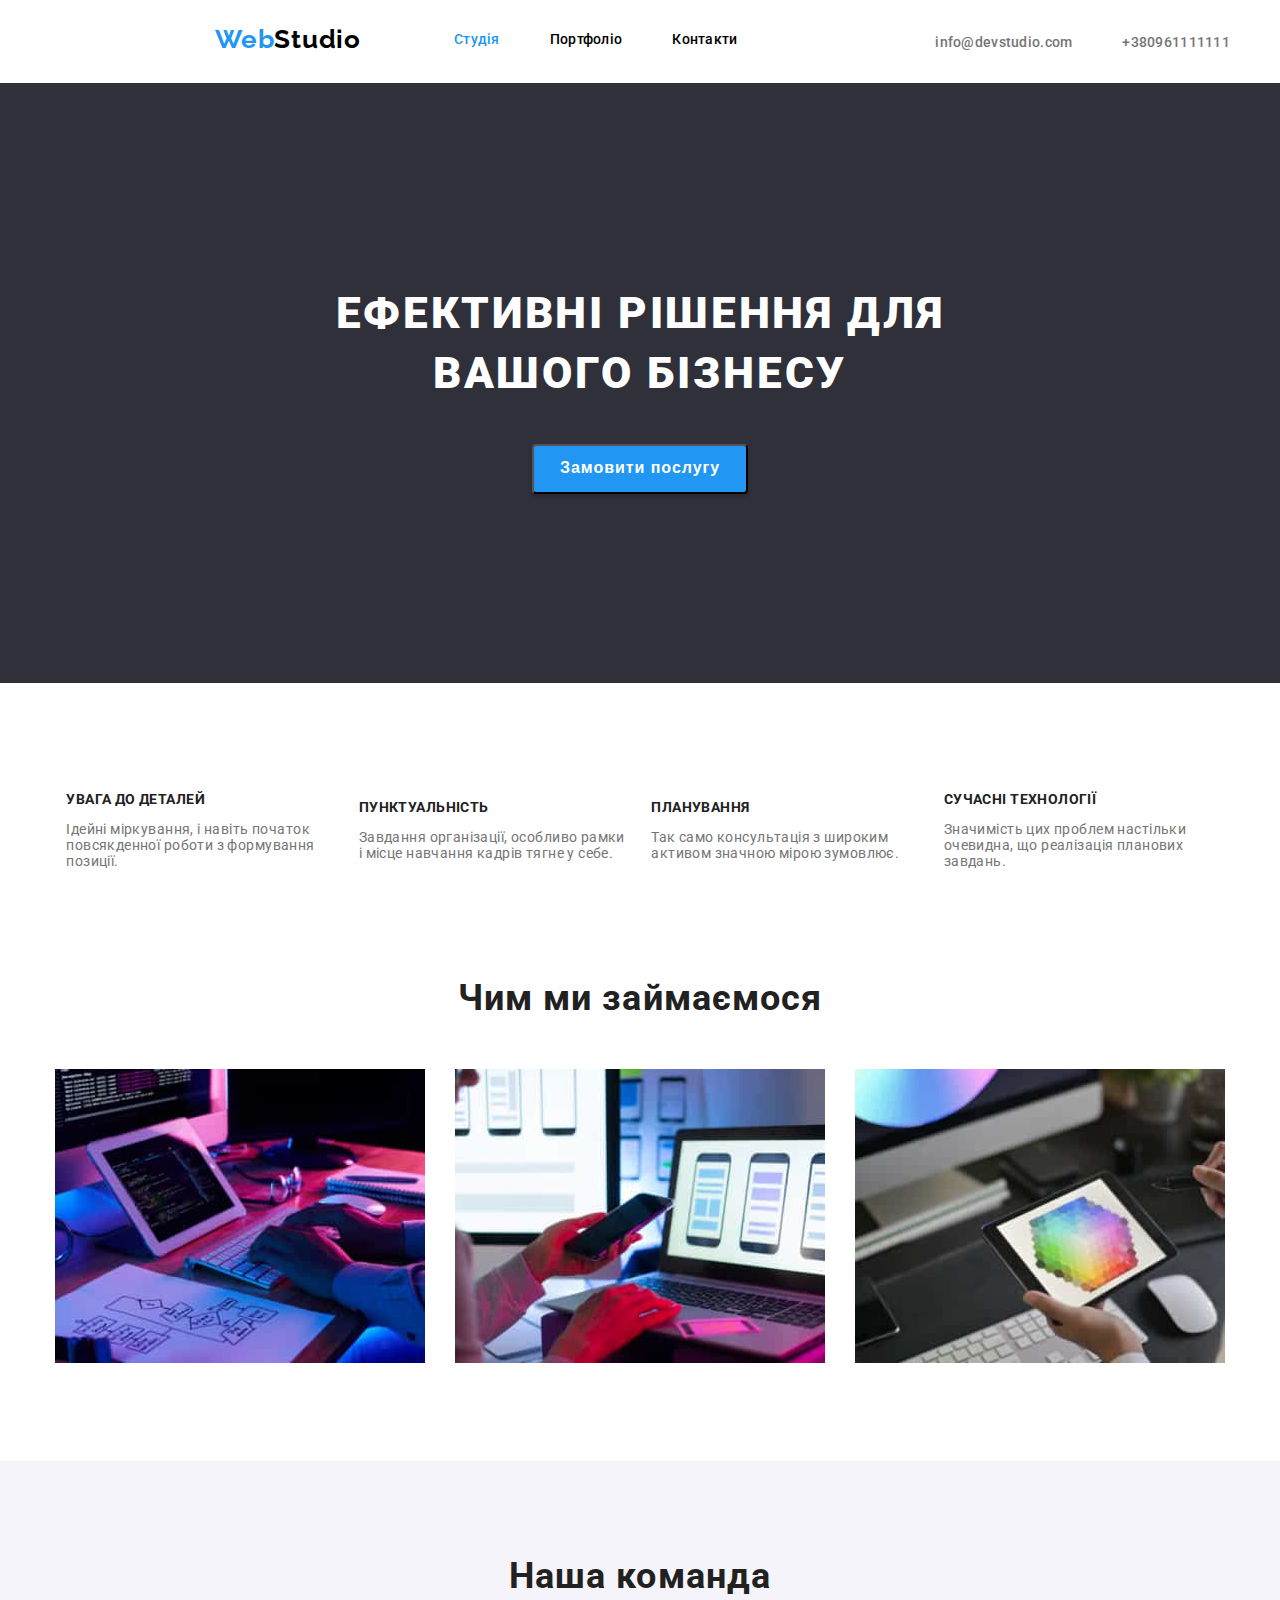
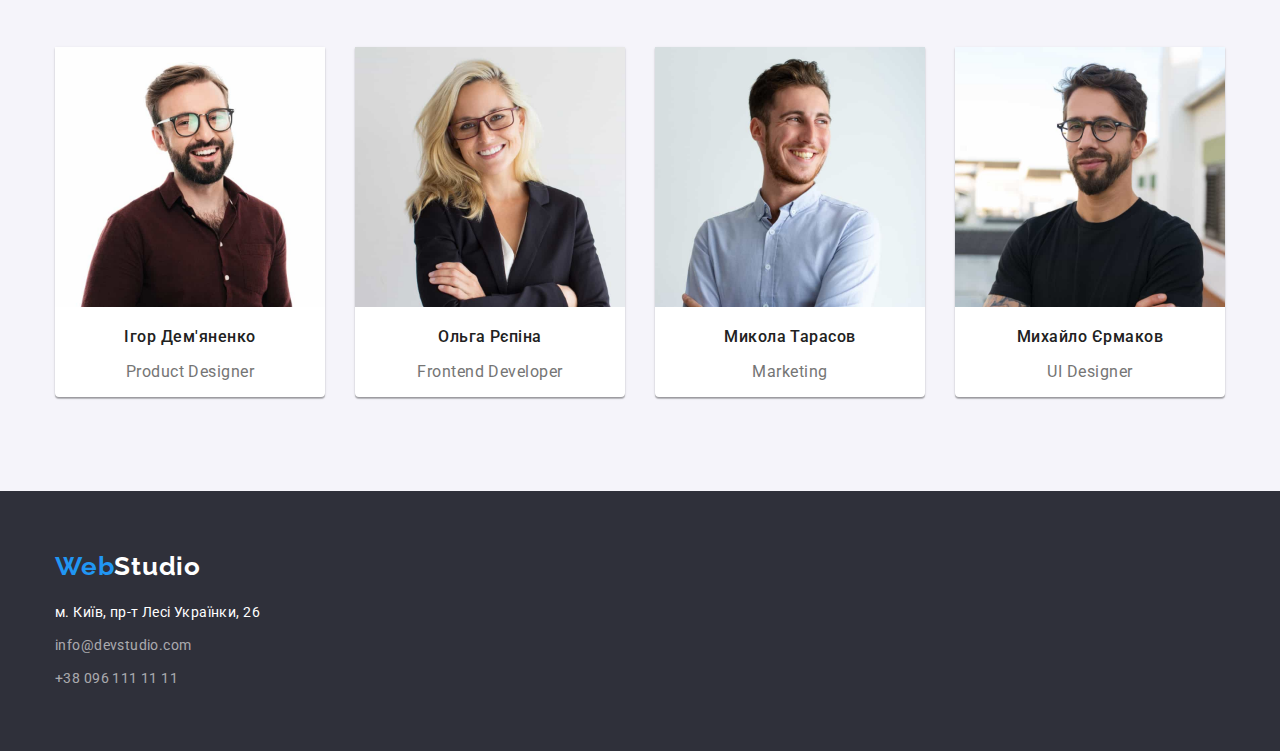
<file: WebStudio/index.html>
<!DOCTYPE html>
<html lang="uk">
    <head>
        <meta charset="UTF-8">
        <meta http-equiv="X-UA-Compatible" content="IE=edge">
        <meta name="viewport" content="width=device-width, initial-scale=1.0">
        <title>WebStudio</title>
        <link rel="preconnect" href="https://fonts.googleapis.com">
        <link rel="preconnect" href="https://fonts.gstatic.com" crossorigin>
        <link href="https://fonts.googleapis.com/css2?family=Raleway:wght@700&family=Roboto:wght@400;500;700;900&display=swap" rel="stylesheet">
        <link rel="stylesheet" href="./css/styles.css">
    </head>
    <body>
        <header class="header">
            <div class="container">
                <div class="header-general-div">
                    <nav>
                        <div class="div-logo-and-ref">
                            <a href="./index.html" class="logo"><span>Web</span>Studio</a>
                            <div class="div-header-link">
                                <ul class="ul">
                                    <li class="header-link">
                                        <a href="./index.html" class="header-link current">Студія</a>
                                    </li>
                                    <li class="header-link">
                                        <a href="./portfolio.html"class="header-link">Портфоліо</a>
                                    </li>
                                    <li class="header-link">
                                        <a href="#"class="header-link">Контакти</a>
                                    </li>
                                </ul>
                            </div>
                        </div>
                    </nav>
                    <div class="header-address">
                        <ul class="ul">
                            <li>
                                <a href="mailto:info@devstudio.com" class="header-link address-link">info@devstudio.com</a>
                            </li>
                            <li>
                                <a href="tel:+380961111111" class="header-link address-link">+380961111111</a>
                            </li>
                        </ul>
                    </div>
                </div>
            </div>
        </header>
        <main>
            <section class="hero">
                <div class="container">
                    <div class="hero-div">
                        <h1 class="hero-header">Ефективні рішення для вашого бізнесу</h1>
                        <div class="hero-button-div">
                            <button type="button" class="button hero-button">Замовити послугу</button>
                        </div>
                    </div>
                </div>
            </section>
            <section class="features">
                <div class="container">
                    <h2 class="visually-hidden">Особливості</h2>
                    <div class="features-all-elements">
                        <ul class="ul">
                            <li>
                                <h3 class="features-title">Увага до деталей</h3>
                                <p class="features-paragraph">Ідейні міркування, і навіть початок повсякденної роботи з формування позиції.</p>
                            </li>
                            <li>
                                <h3 class="features-title">Пунктуальність</h3>
                                <p class="features-paragraph">Завдання організації, особливо рамки і місце навчання кадрів тягне у себе.</p>
                            </li>
                            <li>
                                <h3 class="features-title">Планування</h3>
                                <p class="features-paragraph">Так само консультація з широким активом значною мірою зумовлює.</p>
                            </li>
                            <li>
                                <h3 class="features-title">Сучасні технології</h3>
                                <p class="features-paragraph">Значимість цих проблем настільки очевидна, що реалізація планових завдань.</p>
                            </li>
                        </ul>
                    </div>
                </div>
            </section>
            <section class="work">
                <div class="container">
                    <div class="work-elements">
                        <h2 class="work-title">Чим ми займаємося</h2>
                        <div class="work-photos">
                            <ul class="ul">
                                <li>
                                    <img src="./images/image1.jpg" alt="Програмування" width="370" >
                                </li>
                                <li>
                                    <img src="./images/image2.jpg" alt="Мобільні додатки" width="370" >
                                </li>
                                <li>
                                    <img src="./images/image3.jpg" alt="Палітра кольорів" width="370" >
                                </li>
                            </ul>
                        </div>
                    </div>
                </div>
            </section>
            <section class="team">
                <div class="container">
                    <div class="team-elements">
                        <h2 class="team-title">Наша команда</h2>
                        <div class="team-workers">
                            <ul class="ul">
                                <li>
                                    <img src="./images/img_ihor.jpg" alt="Фото Ігоря Дем'яненка" width="270" >
                                    <h3 class="team-workers-names">Ігор Дем'яненко</h3>
                                    <p lang="en" class="team-paragraph">Product Designer</p>
                                </li>
                                <li>
                                    <img src="./images/img_olha.jpg" alt="Фото Ольги Рєпіної" width="270" >
                                    <h3 class="team-workers-names">Ольга Рєпіна</h3>
                                    <p lang="en" class="team-paragraph">Frontend Developer</p> 
                                </li>
                                <li>
                                    <img src="./images/img_mykola.jpg" alt="Фото Миколи Тарасова" width="270" >
                                    <h3 class="team-workers-names">Микола Тарасов</h3> 
                                    <p lang="en" class="team-paragraph">Marketing</p> 
                                </li>
                                <li>
                                    <img src="./images/img_mykhailo.jpg" alt="Фото Михайла Єрмакова" width="270" >
                                    <h3 class="team-workers-names">Михайло Єрмаков</h3> 
                                    <p lang="en" class="team-paragraph">UI Designer</p> 
                                </li>
                            </ul>
                        </div>
                    </div>
                </div>
            </section>
        </main>
        <footer class="footer">
            <div class="container">
                <div class="footer-elements">
                    <a href="./index.html" class="logo footer-logo"><span>Web</span>Studio</a>
                    <div class="footer-links">
                        <address>
                            <ul class="ul">
                                <li>
                                    <a href="https://goo.gl/maps/CPtrU1FHBa2aNyZL9" class="footer-link gmap">м. Київ, пр-т Лесі Українки, 26</a>
                                </li>
                                <li>
                                    <a href="mailto:info@devstudio.com" target="_blank" rel="noopener noreferrer nofollow" 
                                        class="footer-link">info@devstudio.com
                                    </a>
                                </li>
                                <li>
                                    <a href="tel:+380961111111" class="footer-link">+38 096 111 11 11</a>
                                </li>
                            </ul>             
                        </address>
                    </div>
                </div>
            </div>
        </footer>
    </body>
</html>
</file>
<file: WebStudio/css/styles.css>
:root{
    --accent-color : #2196F3;
    --color-address-link : #757575;
    --background-color : #2F303A;
    --text-color-secondary: #212121;
    --text-color-paragraph-grey: #757575;
    --portfolio-button-color: #F5F4FA;
}
html {
    scroll-behavior: smooth;
}
*{
    box-sizing: border-box;
}

body{
    margin: 0;
    padding: 0;
    background: #FFFFFF;
    font-family: 'Roboto', sans-serif;
    font-weight: 700;
}

.container{
    margin: 0 auto;
}

a{
    text-decoration: none; ;
}
ul{
    list-style: none;
    padding: 0 0;
    margin: 0 0;
}


/* Header */


.logo{
    color: #000000;
    padding: 24px 93px 0 215px;
    font-family: 'Raleway', sans-serif;
    font-size: 26px;
    letter-spacing: 0.03em;
}
.logo span{
    color: var(--accent-color);
}
.header-link{
    color: #000000;
    font-weight: 500;
    font-size: 14px;
    line-height: 1.14;
    letter-spacing: 0.02em;
}
.header-link{
    height: 16px;
}

.current{
    color: var(--accent-color);
}

.header-link:hover,
.header-link:focus{
    color: var(--accent-color);
}
.div-header-link .ul{
    display: flex;
}
.div-logo-and-ref{
    display: flex;
}
.header-general-div{
    display: flex;
    justify-content: space-between;
}
.header-address .ul{
    display: flex;
}
.address-link{
    color: var(--color-address-link);
}
.header li{
    padding: 32px 50px 32px 0;
}


/* Hero */


h1{
    font-weight: 900;
    font-size: 44px;
    line-height: 1.37;
    text-align: center;
    letter-spacing: 0.06em;
    text-transform: uppercase;
    width: 696px;
    margin: 0 auto;
}
.hero{
    background-color: var(--background-color);
    color: #FFFFFF;
    height: 600px;
}
.hero-div{
    padding-top: 200px;
    display: flex;
    flex-direction: column;
    gap: 40px;
}
.button{
    background: var(--accent-color);
    box-shadow: 0px 4px 4px rgba(0, 0, 0, 0.15);
    border-radius: 4px;
    cursor: pointer;
}
.hero-button-div{
    margin: auto;
}
.hero-button{
    width: 216px;
    height: 50px;
    font-weight: 700;
    font-size: 16px;
    line-height: 1.88;
    letter-spacing: 0.06em;
    color: #FFFFFF;
}
.hero-button:hover,
.hero-button:focus{
    background-color: #41A5F4;
}


/* Section Features */


.visually-hidden {
    position: absolute;
    white-space: nowrap;
    width: 1px;
    height: 1px;
    overflow: hidden;
    border: 0;
    padding: 0;
    clip: rect(0 0 0 0);
    clip-path: inset(50%);
    margin: -1px;
}

.features-all-elements{
    padding-top: 94px;
    width: 1170px;
    margin: 0 auto;
}

.features-all-elements .ul{
    display: flex;
}

.features-all-elements li{
    width: 270px;
    margin: auto;
}

.features-title{
    font-size: 14px;
    line-height: 1,14;
    letter-spacing: 0.03em;
    text-transform: uppercase;
    color: var(--text-color-secondary);
}
.features-paragraph{
    font-weight: 400;
    font-size: 14px;
    line-height: 1,71;
    letter-spacing: 0.03em;
    color: var(--text-color-paragraph-grey);
}


/* Section work (what we do) */


.work{
    padding-top: 94px;
    padding-bottom: 94px;
    width: 1170px;
    margin: 0 auto;
}

.work-elements{
    display: flex;
    flex-direction: column;
    gap: 50px;
}

.work-title{
    font-size: 36px;
    line-height: 1.17;
    text-align: center;
    letter-spacing: 0.03em;
    color: var(--text-color-secondary);
    margin: 0;
}

.work-photos .ul{
    display: flex;
    gap: 30px;
}


/* Section Team */


.team{
    background-color: #F5F4FA;
}

.team-elements{
    display: flex;
    flex-direction: column;
    width: 1170px;
    margin: 0 auto;
    gap: 50px;
}

.team-title{
    padding-top: 94px;
    font-size: 36px;
    line-height: 1.17;
    text-align: center;
    letter-spacing: 0.03em;
    color: var(--text-color-secondary);
    margin: 0;
}

.team-workers-names{
    font-weight: 500;
    font-size: 16px;
    line-height: 1.19;
    letter-spacing: 0.03em;
    color: var(--text-color-secondary);
}

.team-paragraph{
    font-weight: 400;
    font-size: 16px;
    line-height: 1.19;
    letter-spacing: 0.03em;
    color: var(--text-color-paragraph-grey);
}

.team-workers .ul{
    display: flex;
    gap: 30px;
    padding-bottom: 94px;
}

.team-workers li{
    background-color: #FFFFFF;
    text-align: center;
    box-shadow: 0px 1px 3px rgba(0, 0, 0, 0.12), 0px 1px 1px rgba(0, 0, 0, 0.14), 0px 2px 1px rgba(0, 0, 0, 0.2);
    border-radius: 0px 0px 4px 4px;
}

/* Footer */


.footer{
    background-color: var(--background-color);
}

.footer-logo{
    color: #FFFFFF;
    padding: 0 0;
}

.footer-link{
    font-style: normal;
    font-weight: 400;
    font-size: 14px;
    line-height: 1.71;letter-spacing: 0.03em;
    color: rgba(255, 255, 255, 0.6);
}

.gmap{
    color: #FFFFFF;
}

.footer-link:hover,
.footer-link:focus{
    color: var(--accent-color);
}

.footer-elements{
    padding-top: 60px;
    padding-bottom: 60px;
    display: flex;
    flex-direction: column;
    gap: 20px;
    width: 1170px;
    margin: 0 auto;
}

.footer-links .ul{
    display: flex;
    flex-direction: column;
    gap: 9px;
}


/* Portfolio */


.portfolio-elements .container{
    width: 100%;
    max-width: 1220px;
    margin: 0 auto;
}

.portfolio-button-ul{
    display: flex;
    justify-content: center;
    gap: 8px;
    padding-top: 94px;
}

.portfolio-button{
    border: none;
    padding: 6px 22px;
    background-color: #FFFFFF;
    font-size: 16px;
    line-height: 1.62;
    text-align: center;
    letter-spacing: 0.03em;
    color: var(--text-color-secondary);
    font-weight: 700;
}

.portfolio-button:hover,
.portfolio-button:focus{
    background-color: var(--accent-color);
    color: #FFFFFF;
}

.portfolio-main-content{
    display: flex;
    flex-wrap: wrap;
    padding-top: 50px;
    gap: 30px;
    padding-bottom: 94px;
}

.portfolio-main-content-element{
    border: 1px solid #EEEEEE;
}

.portfolio-content-text{
    padding: 20px 24px;
}

.portfolio-content-title{
    font-size: 18px;
    line-height: 2;
    letter-spacing: 0.06em;
    color: var(--text-color-secondary);
}

.portfolio-content-paragraph{
    font-size: 16px;
    line-height: 1.88;
    letter-spacing: 0.03em;
    color: var(--text-color-paragraph-grey);
}
</file>
